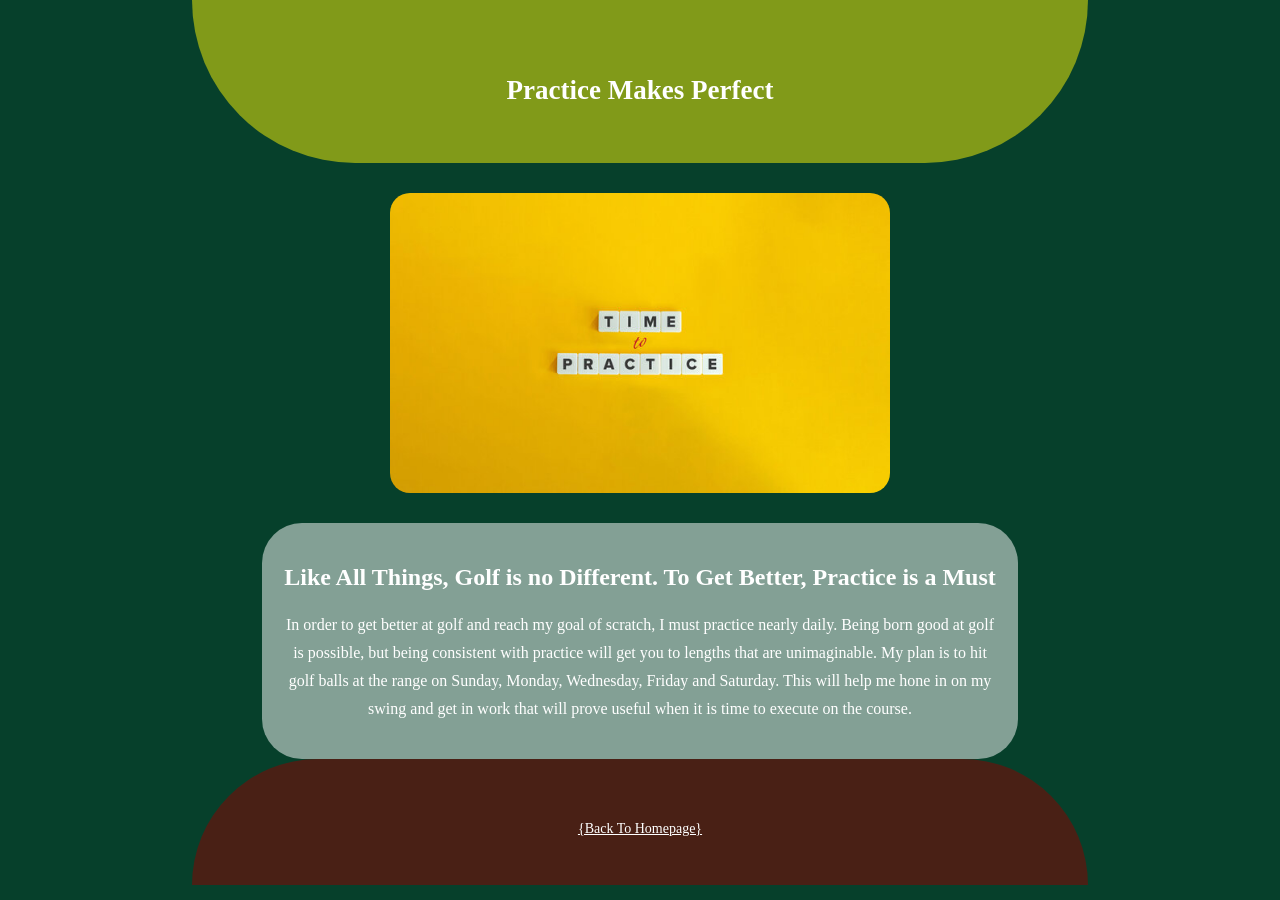
<file: Practice.html>
<!DOCTYPE html>

<html lang="en"> 

<head> 

<title> Practice </title>

<link rel="stylesheet" href="untitled.css">

</head>

<body>
	<section id="section1">

	<h1> Practice Makes Perfect </h1>

</section>

<section id="section2">
<img src="practice_img.jpg" alt="a picture saying 'Time to Practice'" class="par-pic">
</section>

<section id="info-box">
<h2> Like All Things, Golf is no Different. To Get Better, Practice is a Must </h2>

<p> In order to get better at golf and reach my goal of scratch, I must practice nearly daily. Being born good at golf is possible, but being consistent with practice will get you to lengths that are unimaginable. My plan is to hit golf balls at the range on Sunday, Monday, Wednesday, Friday and Saturday. This will help me hone in on my swing and get in work that will prove useful when it is time to execute on the course. </p>

</section>


<section id="section5">


<p><a href="index.html"> {Back To Homepage} </a></p>
</section>
</body>
</file>
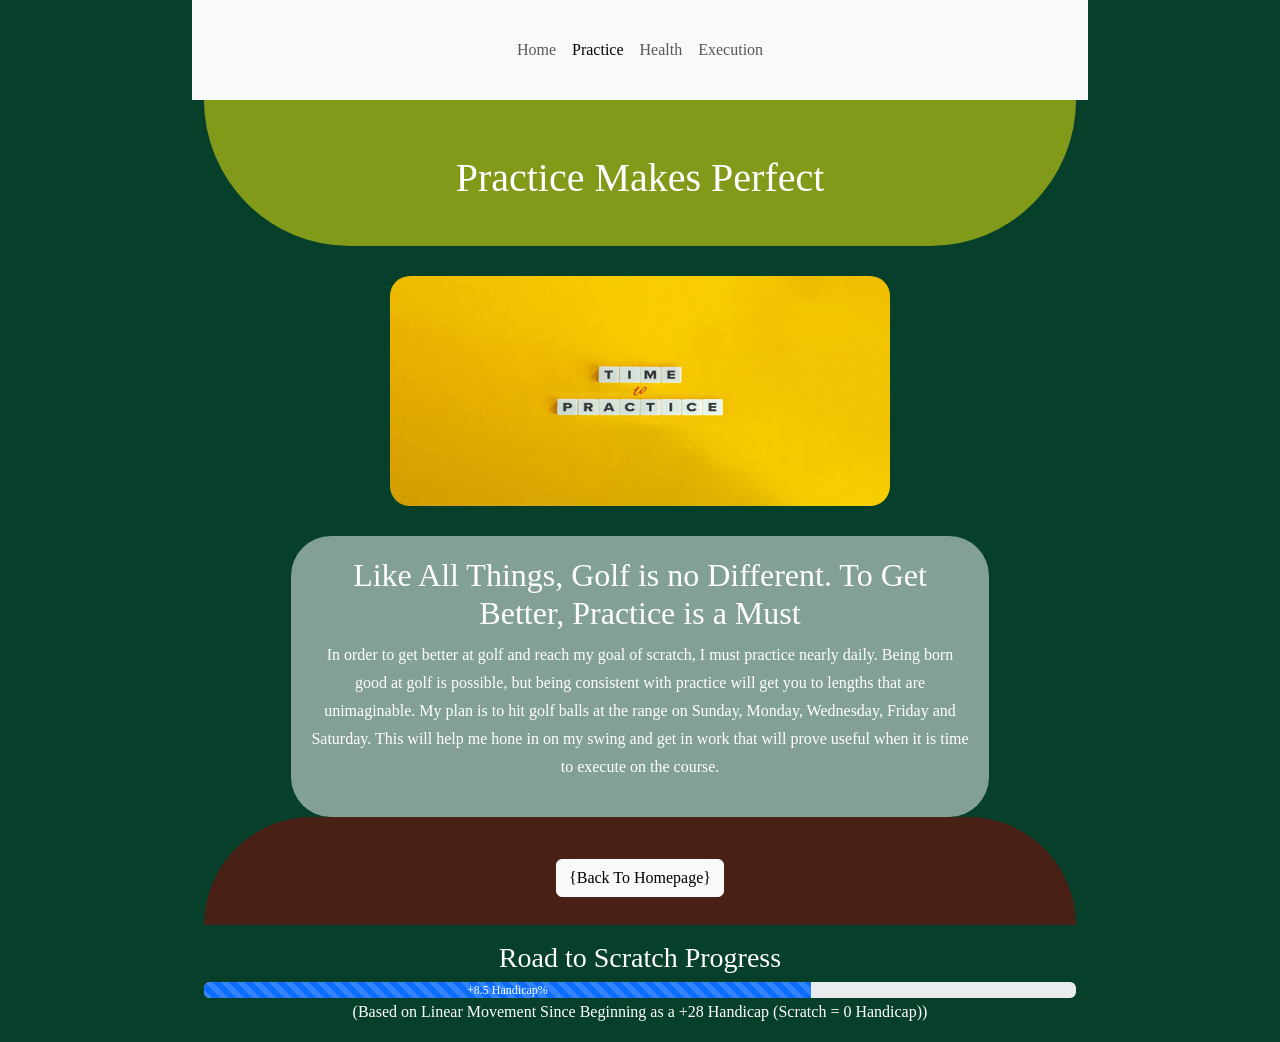
<file: practice.html>
<!doctype html>
<html lang="en">
  <head>
    <meta charset="utf-8">
    <meta name="viewport" content="width=device-width, initial-scale=1">
    <meta name="description" content="How Aidan Will Become a Scratch Golfer">
    <meta name="author" content="Aidan Sutton">
    <title>Practice</title>

   <!-- Bootstrap v5.3.8 -->
   <!-- LOAD BOOTSTRAP CSS - DO NOT DELETE -->
    <link href="https://cdn.jsdelivr.net/npm/bootstrap@5.3.8/dist/css/bootstrap.min.css" rel="stylesheet" integrity="sha384-sRIl4kxILFvY47J16cr9ZwB07vP4J8+LH7qKQnuqkuIAvNWLzeN8tE5YBujZqJLB" crossorigin="anonymous">
   <!-- END LOADING BOOTSTRAP CSS -->
    
   <!-- Custom styles - add your own CSS to this stylesheet -->
    <link href="style.css" rel="stylesheet">
  </head>
  <body>
    

<div class="row"> <!-- start of nav code -->
<div class="col-md-12">
  
<nav class="navbar navbar-expand-lg bg-body-tertiary">
  <div class="container-fluid">
    <button class="navbar-toggler" type="button" data-bs-toggle="collapse" data-bs-target="#navbarSupportedContent" aria-controls="navbarSupportedContent" aria-expanded="false" aria-label="Toggle navigation">
      <span class="navbar-toggler-icon"></span>
    </button>
    <div class="collapse navbar-collapse" id="navbarSupportedContent">
      <ul class="navbar-nav mx-auto mb-2 mb-lg-0">
        <li class="nav-item">
          <a class="nav-link" href="index.html">Home</a>
        </li>
        <li class="nav-item">
          <a class="nav-link active" aria-current="page" href="practice.html">Practice</a>
        </li>
       <li class="nav-item">
          <a class="nav-link" href="health.html">Health</a>
        </li>
        <li class="nav-item">
          <a class="nav-link" href="execution.html">Execution</a>
        </li>
          
          
      </ul>
    </div>
  </div> 

</nav> <!-- end of bootstrap nav code -->

</div> <!-- end nav -->
</div> <!-- end row nav-->


<div class="container">
  <div class="row">
  
<div class='col-md-12'>

  <div id="section1">
    <h1> Practice Makes Perfect</h1>

</div>

</div>  <!-- end column header -->

<div class="col-md-12">

<div id="section2">

<img class="img-fluid par-pic" src="practice_img.jpg" alt="a picture saying 'Time to Practice'" >

</div>

</div> <!-- end photo column -->

</div> <!--end row header -->




<div class="row">

<div class="col-md-12">
 
<div id="info-box">

  <h2> Like All Things, Golf is no Different. To Get Better, Practice is a Must </h2>


<p> In order to get better at golf and reach my goal of scratch, I must practice nearly daily. Being born good at golf is possible, but being consistent with practice will get you to lengths that are unimaginable. My plan is to hit golf balls at the range on Sunday, Monday, Wednesday, Friday and Saturday. This will help me hone in on my swing and get in work that will prove useful when it is time to execute on the course. </p>

</div>



</div> <!-- end row routine -->

<div class="col-md-12">

<div id="section5">


<a class="btn btn-light" href="index.html" role="button"> {Back To Homepage} </a>
</div>

</div> <!-- end row list -->

</div>



<div class="row mt-3"> <!-- start of progress row -->
<div class="col-md-12">

  <h3> Road to Scratch Progress </h3>

<!-- start of progress code-->
  <div class="progress" role="progressbar" aria-label="Animated striped example" aria-valuenow="69.6" aria-valuemin="0" aria-valuemax="100">
  <div class="progress-bar progress-bar-striped progress-bar-animated" style="width: 69.6%"> +8.5 Handicap%</div>
</div>

<p>
  (Based on Linear Movement Since Beginning as a +28 Handicap (Scratch = 0 Handicap))
</p>

<!-- end progress code-->

  </div> <!--end progress-->
</div><!-- end progress row-->













</div> <!-- end div container -->

<!-- LOAD BOOTSTRAP JAVASCRIPT - DO NOT DELETE -->
<script src="https://cdn.jsdelivr.net/npm/bootstrap@5.3.8/dist/js/bootstrap.bundle.min.js" integrity="sha384-FKyoEForCGlyvwx9Hj09JcYn3nv7wiPVlz7YYwJrWVcXK/BmnVDxM+D2scQbITxI" crossorigin="anonymous"></script>
<!-- END LOADING BOOTSTRAP JAVASCRIPT -->
      
  </body>
</html>
</file>
<file: untitled.css>
body {
font-family: Georgia, serif;
line-height: 175%;
margin: 0 15% 0;
background: #06402B;
color: #ffffff;
text-align: center;
}

#section1 {
	padding: 3em 1em 2em 1em;
	font-weight: bolder;
	font-size: 18px;
	background-color: rgba(251, 243, 8, .5);
	border-bottom-left-radius: 200px;
	border-bottom-right-radius: 200px;
}

#section2 {
	padding: 30px 0;
}

#section3 {
	font-size: 14px;
	font-weight: bold;
	border-top-left-radius: 200px;
	border-top-right-radius: 200px;
}

#section4 {
	font-size:12px;
	border-bottom-left-radius: 200px;
	border-bottom-right-radius: 200px;
}

#section5 {
	padding:3em 1em 2em 1em;
	font-size:14px;
	background-color: rgba(139, 0, 0, 0.5);
	border-top-left-radius: 200px;
	border-top-right-radius: 200px;
}

#info-box{
	background-color: rgba(255, 255, 255, .5);
	border-radius: 40px;
	padding:20px;
	margin: 0px auto;
	width: 80%;
}

.par-pic{
display:block;
margin:auto;
	width:500px;
	height:300px;
	border-radius:20px;
}

.steps {
	color:darkred;
	font-weight: bold;
}

ol {
list-style-position: inside;
padding-left: 0;
}

a {
	color:white;
	text-decoration: underline;
}

a:visited {
	color:white;
}
</file>
<file: style.css>
/* ADD YOUR CUSTOM CSS TO THIS FILE BELOW */
body {
font-family: Georgia, serif;
line-height: 175%;
margin: 0 15% 0;
background: #06402B;
color: #ffffff;
text-align: center;
}

#section1 {
	padding: 3em 1em 2em 1em;
	font-weight: bolder;
	font-size: 18px;
	background-color: rgba(251, 243, 8, .5);
	border-bottom-left-radius: 200px;
	border-bottom-right-radius: 200px;
}

#section2 {
	padding: 30px 0;
}

#section3 {
	font-size: 14px;
	font-weight: bold;
	border-top-left-radius: 200px;
	border-top-right-radius: 200px;
}

#section4 {
	font-size:12px;
	border-bottom-left-radius: 200px;
	border-bottom-right-radius: 200px;
}

#section5 {
	padding:3em 1em 2em 1em;
	font-size:14px;
	background-color: rgba(139, 0, 0, 0.5);
	border-top-left-radius: 200px;
	border-top-right-radius: 200px;
}

#info-box{
	background-color: rgba(255, 255, 255, .5);
	border-radius: 40px;
	padding:20px;
	margin: 0px auto;
	width: 80%;
}

.par-pic{
display:block; 
margin:auto;
	width:500px;
	height:230px;
	border-radius:20px;
}

.steps {
	color:darkred;
	font-weight: bold;
}

ol {
list-style-position: inside;
padding-left: 0;
}

a {
	text-decoration: underline;
}

a:visited {
	color:black;
}


.row.align-items-stretch {
  align-items: stretch; 
}

.navbar {
  height: 100px; 
}

.alert-info {
  height: 100px; 
 
}
</file>
